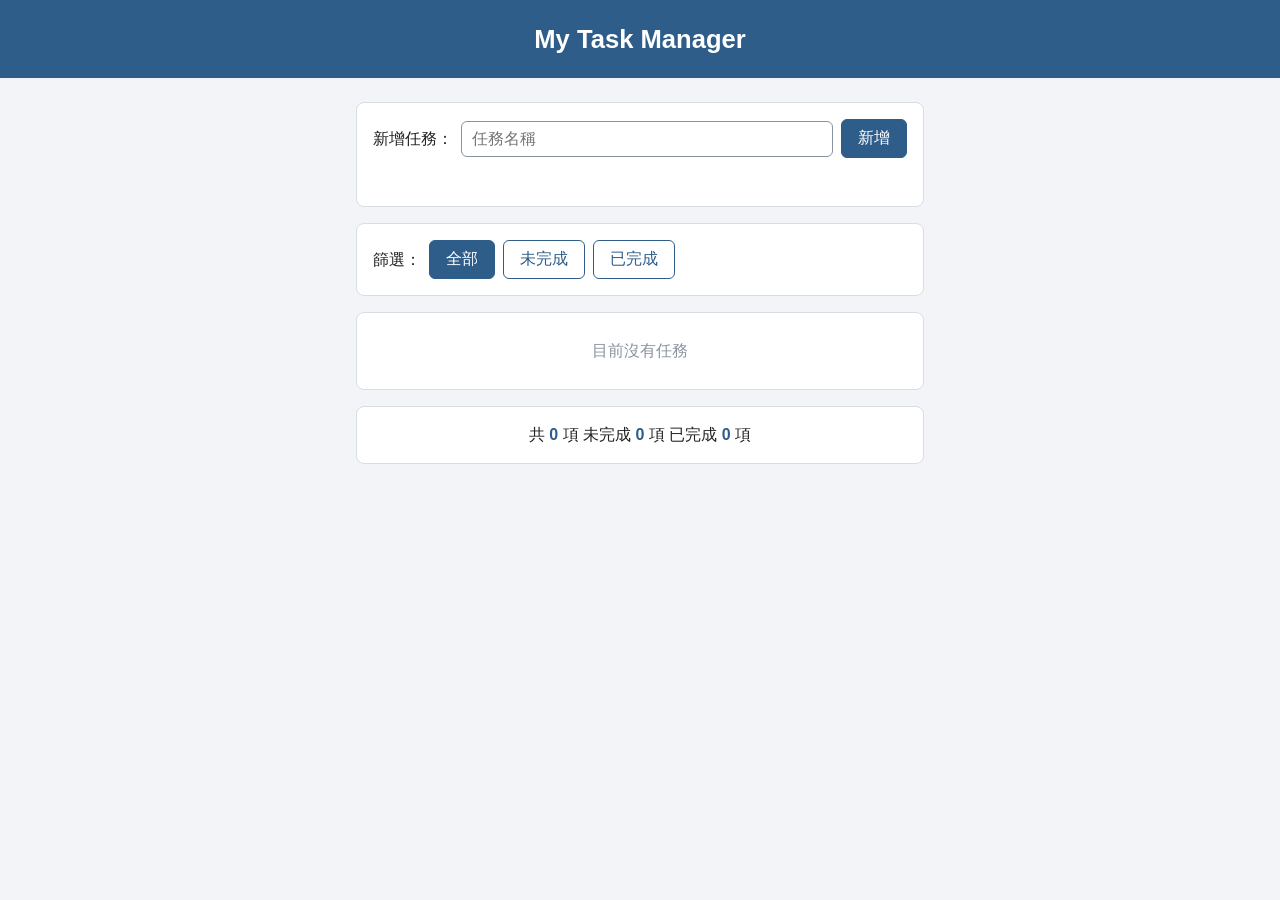
<file: index.html>
<!DOCTYPE html>
<html lang="zh-Hant">
<head>
  <meta charset="UTF-8">
  <meta name="viewport" content="width=device-width, initial-scale=1.0">
  <title>My Task Manager</title>
  <link rel="stylesheet" href="style.css">
</head>
<body>
  <header>
    <h1>My Task Manager</h1>
  </header>

  <main>
    <!-- 新增任務 -->
    <!-- ★ 最重要的語意化區域：用 form 包住 label + input + button，
         label 的 for 對應 input 的 id，點文字就能聚焦輸入框；
         button type="submit" 讓滑鼠點擊和按 Enter 都能送出 -->
    <section class="add-task">
      <form id="task-form">
        <label for="task-input">新增任務：</label>
        <input type="text" id="task-input" placeholder="任務名稱">
        <button type="submit">新增</button>
      </form>
      <p id="message"></p>
    </section>

    <!-- 篩選 -->
    <section class="filters">
      <span>篩選：</span>
      <button type="button" class="filter-btn active" data-filter="all">全部</button>
      <button type="button" class="filter-btn" data-filter="active">未完成</button>
      <button type="button" class="filter-btn" data-filter="completed">已完成</button>
    </section>

    <!-- 任務清單：li 由 JavaScript 產生，結構如下
      <li class="task-item">
        <label>
          <input type="checkbox">
          <span>任務名稱</span>
        </label>
        <button type="button" class="delete-btn">刪除</button>
      </li>
    -->
    <section class="task-section">
      <ul id="task-list"></ul>
    </section>

    <!-- 統計資訊 -->
    <section class="stats">
      <p>
        共 <span id="total-count">0</span> 項
        未完成 <span id="active-count">0</span> 項
        已完成 <span id="completed-count">0</span> 項
      </p>
    </section>
  </main>

  <script src="script.js"></script>
</body>
</html>
</file>
<file: style.css>
/* 第二階段：CSS 與 RWD */

* {
  box-sizing: border-box;
}

body {
  margin: 0;
  font-family: "Microsoft JhengHei", "PingFang TC", sans-serif;
  line-height: 1.5;
  color: #222;
  background: #f2f4f7;
}

header {
  padding: 20px 16px;
  text-align: center;
  color: #fff;
  background: #2f5d8a;
}

header h1 {
  margin: 0;
  font-size: 1.6rem;
}

main {
  max-width: 600px;
  margin: 24px auto;
  padding: 0 16px;
}

/* 每個 section 是一張白色卡片，讓區塊清楚分開 */
section {
  margin-bottom: 16px;
  padding: 16px;
  background: #fff;
  border: 1px solid #d8dde3;
  border-radius: 8px;
}

/* ---------- 按鈕共用樣式 ---------- */
button {
  padding: 8px 16px;
  font-size: 1rem;
  font-family: inherit;
  color: #fff;
  background: #2f5d8a;
  border: 1px solid #2f5d8a;
  border-radius: 6px;
  cursor: pointer;
}

/* Checkpoint 2-3：hover / focus 效果 */
button:hover {
  background: #1f4263;
  border-color: #1f4263;
}

button:focus-visible {
  outline: 3px solid #f0a500;
  outline-offset: 2px;
}

/* ---------- 新增任務 ---------- */
#task-form {
  display: flex;
  align-items: center;
  gap: 8px;
}

#task-input {
  flex: 1;
  min-width: 0;
  padding: 8px 10px;
  font-size: 1rem;
  font-family: inherit;
  border: 1px solid #8a94a0;
  border-radius: 6px;
}

#task-input:focus {
  outline: none;
  border-color: #2f5d8a;
  box-shadow: 0 0 0 3px rgba(47, 93, 138, 0.3);
}

#message {
  min-height: 1.5em;
  margin: 8px 0 0;
  color: #c0392b;
}

/* ---------- 篩選 ---------- */
.filters {
  display: flex;
  align-items: center;
  gap: 8px;
}

.filter-btn {
  color: #2f5d8a;
  background: #fff;
}

.filter-btn:hover {
  color: #2f5d8a;
  background: #e3ecf5;
}

.filter-btn.active {
  color: #fff;
  background: #2f5d8a;
}

/* ---------- 任務清單 ---------- */
#task-list {
  margin: 0;
  padding: 0;
  list-style: none;
}

.task-item {
  display: flex;
  align-items: center;
  gap: 12px;
  padding: 10px 0;
  border-bottom: 1px solid #e3e7ec;
}

.task-item:last-child {
  border-bottom: none;
}

.task-item label {
  display: flex;
  flex: 1;
  align-items: center;
  gap: 10px;
  min-width: 0;
  cursor: pointer;
}

.task-item input[type="checkbox"] {
  flex-shrink: 0;
  width: 18px;
  height: 18px;
}

/* 任務名稱太長時自動換行，不要超出畫面 */
.task-item span {
  min-width: 0;
  overflow-wrap: anywhere;
}

.task-item.completed span {
  color: #8a94a0;
  text-decoration: line-through;
}

.delete-btn {
  flex-shrink: 0;
  padding: 6px 12px;
  background: #c0392b;
  border-color: #c0392b;
}

.delete-btn:hover {
  background: #96281b;
  border-color: #96281b;
}

.empty {
  padding: 10px 0;
  color: #8a94a0;
  text-align: center;
}

/* ---------- 統計資訊 ---------- */
.stats p {
  margin: 0;
  text-align: center;
}

.stats span {
  font-weight: bold;
  color: #2f5d8a;
}

/* ---------- RWD：480px 以下（手機） ---------- */
@media (max-width: 480px) {
  header h1 {
    font-size: 1.3rem;
  }

  main {
    margin: 12px auto;
    padding: 0 10px;
  }

  section {
    padding: 12px;
  }

  /* 表單改成直向排列，輸入框和按鈕都佔滿寬度 */
  #task-form {
    flex-direction: column;
    align-items: stretch;
  }

  #task-input {
    flex: none;
    width: 100%;
  }

  .filters {
    flex-wrap: wrap;
  }

  .filters span {
    width: 100%;
  }

  .filter-btn {
    flex: 1;
    padding: 8px 4px;
  }
}
</file>
